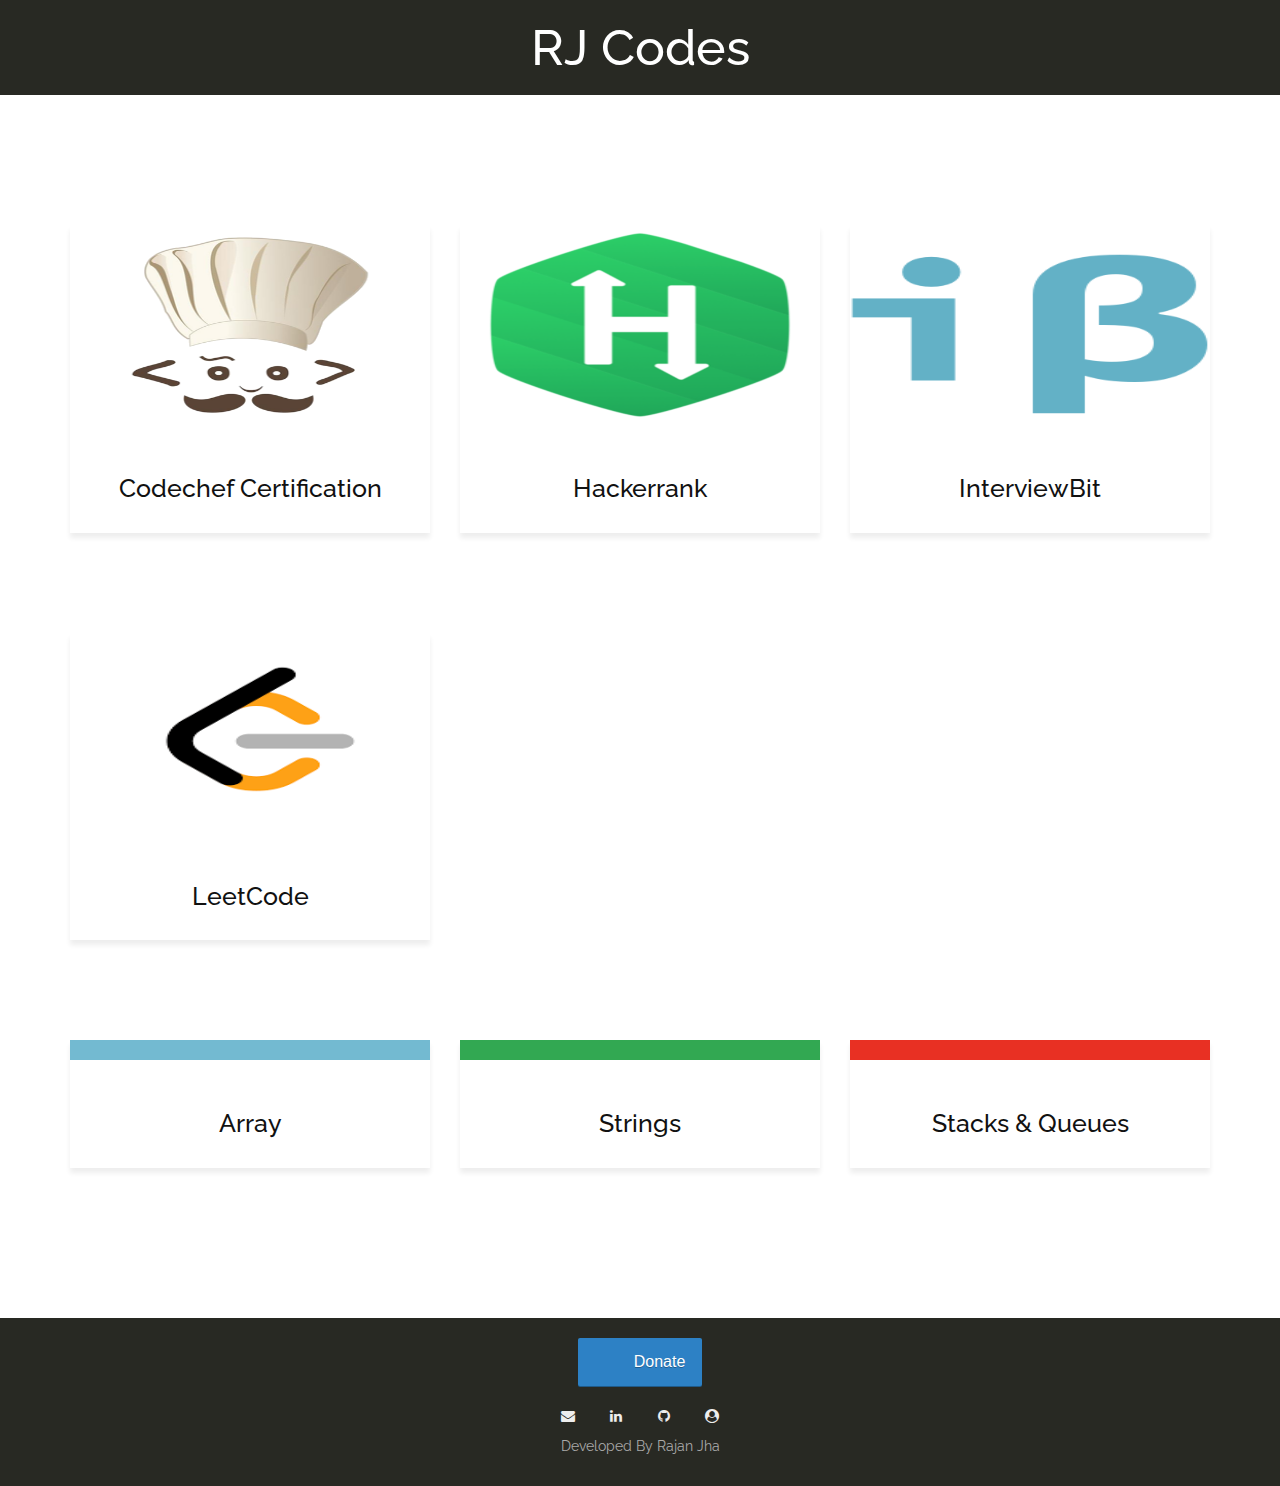
<file: index.html>
<!DOCTYPE html>
<html lang="en">
	<head>
		<meta charset="utf-8">
		<meta http-equiv="X-UA-Compatible" content="IE=edge">

		<!-- Mobile Specific Meta -->
		<meta name="viewport" content="width=device-width, initial-scale=1">

		<!-- Always force latest IE rendering engine -->
		<meta http-equiv="X-UA-Compatible" content="IE=edge">

		<meta name="description" content="A comprehensive list of Competitive Programming problems solution approach along with code." />
		<meta name="keywords" content="Competitive Programming, Coding, Solution, Codechef, CCDSAP, InterviewBit, GeeksforGeeks, Hackerrank, Interview, leetcode" />

		<!-- Title -->
		<title>RJ Codes</title>

		<!-- Google fonts -->
		<link href="https://fonts.googleapis.com/css?family=Raleway:300,100,400,600,700" rel="stylesheet">
		<link href="https://fonts.googleapis.com/css?family=Norican" rel="stylesheet">

		<!-- bootstrap css -->
		<link rel='stylesheet' href='css/bootstrap.min.css'/>

		<!-- Custom font-awesome CSS -->
		<link href="https://maxcdn.bootstrapcdn.com/font-awesome/4.7.0/css/font-awesome.min.css" rel="stylesheet" integrity="sha384-wvfXpqpZZVQGK6TAh5PVlGOfQNHSoD2xbE+QkPxCAFlNEevoEH3Sl0sibVcOQVnN" crossorigin="anonymous">

		<!-- Custom style CSS -->
		<link rel='stylesheet' href='css/style.css'/>

		<!-- Logo -->
		<link rel='icon' href='images/logo.ico' />

		<!-- Global site tag (gtag.js) - Google Analytics -->
		<script async src="https://www.googletagmanager.com/gtag/js?id=UA-160712182-1"></script>
		<script>
  			window.dataLayer = window.dataLayer || [];
  			function gtag(){dataLayer.push(arguments);}
  			gtag('js', new Date());

  			gtag('config', 'UA-160712182-1');
		</script>

		<!-- DonarBox-->
		<script type="text/javascript" defer src="https://donorbox.org/install-popup-button.js"></script>

	</head>
	<body style="background-color: #fff;">

		<!-- ====== Preloader ======  -->
	    <div class="loading">
			<div class="spinner">
			  <div class="rect1"></div>
			  <div class="rect2"></div>
			  <div class="rect3"></div>
			  <div class="rect4"></div>
			  <div class="rect5"></div>
			</div>
		</div>
		<!-- ======End Preloader ======  -->


		<!-- ====== Header ======  -->
		<header id="home" class="header">
			<div class="container">
				<!-- header content -->
				<div class="caption">
					<h1>RJ Codes</h1>
				</div>
			</div>
		</header>
		<!-- ====== End Header ======  -->

		<!-- ====== Programming Sites Content ======  -->
		<section id="sites" class="hero">
			<div class="container">
				<div class="row">
					
					<div class="col-sm-4">
						<div class="layout">
							<a href="" id="codechef_certification" class="view">
							<div class="layout-img">
								<img src="images/codechef_small.png" alt="image">
								<div class="overlay">
									<span class="glyphicon glyphicon-eye-open"></span>
								</div>
							</div>
							<h6>Codechef Certification</h6>
							</a>
						</div>
					</div>

					<div class="col-sm-4">
						<div class="layout">
							<a href="" id="hackerrank" class="view">
							<div class="layout-img">
								<img src="images/hackerrank_small.png" alt="image">
								<div class="overlay">
									<span class="glyphicon glyphicon-eye-open"></span>
								</div>
							</div>
							<h6>Hackerrank</h6>
							</a>
						</div>
					</div>

					<div class="col-sm-4">
						<div class="layout">
							<a href="" id="interviewbit" class="view">
							<div class="layout-img">
								<img src="images/interviewbit.png" alt="image">
								<div class="overlay">
									<span class="glyphicon glyphicon-eye-open"></span>
								</div>
							</div>
							<h6>InterviewBit</h6>
							</a>
						</div>
					</div>

					<div class="col-sm-4">
						<div class="layout">
							<a href="" id="leetcode" class="view">
							<div class="layout-img">
								<img src="images/leetcode.png" alt="image">
								<div class="overlay">
									<span class="glyphicon glyphicon-eye-open"></span>
								</div>
							</div>
							<h6>LeetCode</h6>
							</a>
						</div>
					</div>

					
				</div>
			</div>
		</section>
		<!-- ====== End Programming Sites Content ======  -->


		<!-- ====== Data Structures Content ======  -->
		<section id="ds" class="hero">
			<div class="container">
				<div class="row">
					<div class="col-sm-4">
						<div class="layout">
							<a href="" id="array" class="view">
							<div class="text-center">
								<div class="color" style="background-color:#73bad1">
									<span class="glyphicon glyphicon-eye-open"></span>
								</div>
								<h6>Array</h6>
							</div>
							</a>
						</div>
					</div>

					<a id="" class="view">
					<div class="col-sm-4">
						<div class="layout text-center">
							<div class="color" style="background-color: #32a852">
								<span class="glyphicon glyphicon-eye-open"></span>
							</div>
							<h6>Strings</h6>
						</div>
					</div></a>

					<a id="" class="view">
					<div class="col-sm-4">
						<div class="layout text-center">
							<div class="color" style="background-color:#e83023">
								<span class="glyphicon glyphicon-eye-open"></span>
							</div>
							<h6>Stacks & Queues</h6>
						</div>
					</div></a>

					
				</div>
			</div>
		</section>
		<!-- ====== End Data Structures Content ======  -->

		<!--====== Footer ======-->
		<footer>
			<div class="container">
				<div class="row">
					<a class="dbox-donation-button" style="background: #2d81c5 url(https://d1iczxrky3cnb2.cloudfront.net/red_logo.png) no-repeat 18px;color: #fff;text-decoration: none;font-family: Verdana,sans-serif;display: inline-block;font-size: 16px;padding: 13px 17px;padding-left: 56px;-webkit-border-radius: 2px;-moz-border-radius: 2px;border-radius: 2px;box-shadow: 0 1px 0 0 #1f5a89;text-shadow: 0 1px rgba(0, 0, 0, 0.3);" href="https://donorbox.org/rjcodes?default_interval=o">Donate</a>
				</div>
				<div class="social-icon">
					<a href="mailto:jhazzrajan@gmail.com"><span><i class="fa fa-envelope" aria-hidden="true"></i></span></a>
					<a href="https://www.linkedin.com/in/rajanjha10/" target="_blank"><span><i class="fa fa-linkedin" aria-hidden="true"></i></span></a>
					<a href="https://github.com/rajanjha10" target="_blank"><span><i class="fa fa-github" aria-hidden="true"></i></span></a>
					<a href="https://rajanjha.me" target="_blank"><span><i class="fa fa-user-circle" aria-hidden="true"></i></span></a>
				</div>

				<p>Developed By Rajan Jha</p>
			</div>
		</footer>
		<!--====== End Footer ======-->

		<!--====== js ======-->
		<!-- jQuery -->
		<script src="js/jquery-3.0.0.min.js"></script>
		
		<!-- bootstrap -->
		<script src='js/bootstrap.min.js'></script>

      	<!-- custom js -->
      	<script src='js/script.js'></script>

	</body>
</html>
</file>
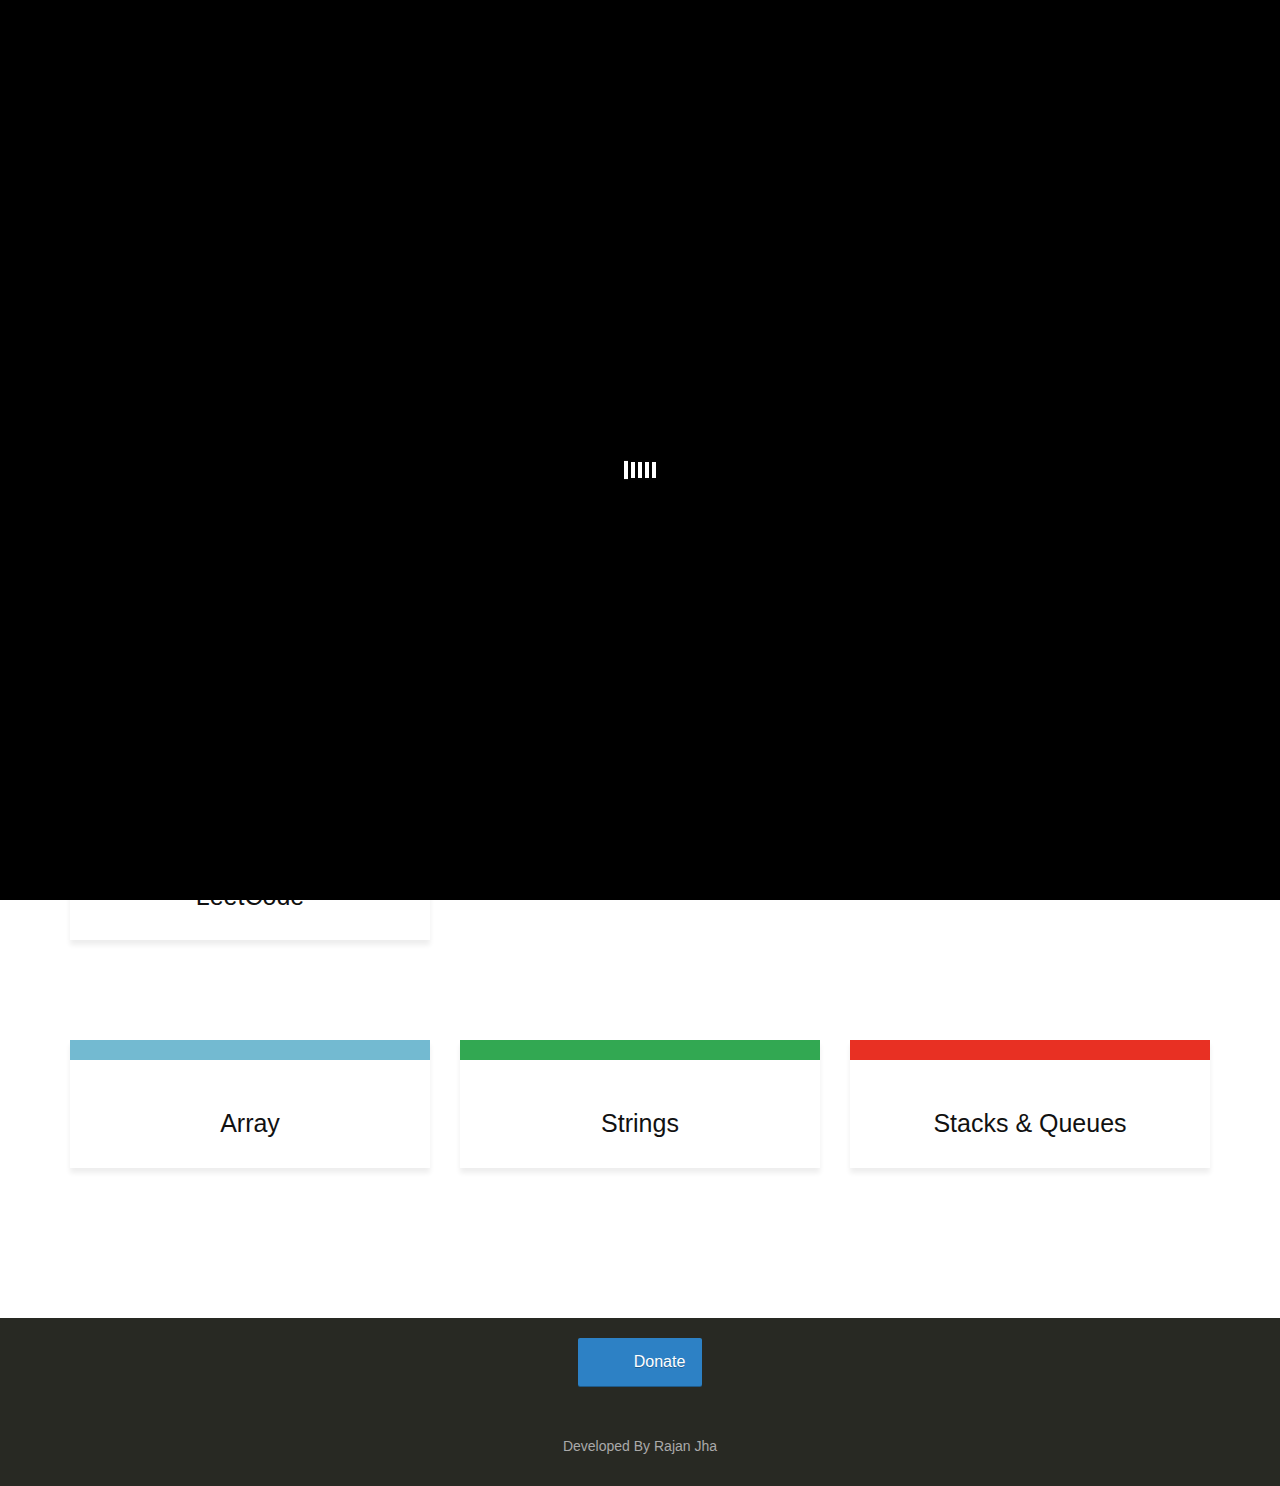
<file: code.html>
<!DOCTYPE html>
<html lang="en">
	<head>
		<meta charset="utf-8">
		<meta http-equiv="X-UA-Compatible" content="IE=edge">

		<!-- Mobile Specific Meta -->
		<meta name="viewport" content="width=device-width, initial-scale=1">

		<!-- Always force latest IE rendering engine -->
		<meta http-equiv="X-UA-Compatible" content="IE=edge">

		<meta name="description" content="A comprehensive list of Competitive Programming problems solution approach along with code." />
		<meta name="keywords" content="Competitive Programming, Coding, Solution, Codechef, CCDSAP, InterviewBit, GeeksforGeeks, Hackerrank, Interview, leetcode" />

		<!-- Title -->
		<title>RJ Codes</title>

		<!-- Google fonts -->
		<link href="https://fonts.googleapis.com/css?family=Raleway:300,100,400,600,700" rel="stylesheet">
		<link href="https://fonts.googleapis.com/css?family=Norican" rel="stylesheet">

		<!-- bootstrap css -->
		<link rel='stylesheet' href='css/bootstrap.min.css'/>

		<!-- Custom font-awesome CSS -->
		<link href="https://maxcdn.bootstrapcdn.com/font-awesome/4.7.0/css/font-awesome.min.css" rel="stylesheet" integrity="sha384-wvfXpqpZZVQGK6TAh5PVlGOfQNHSoD2xbE+QkPxCAFlNEevoEH3Sl0sibVcOQVnN" crossorigin="anonymous">

		<!-- Custom style CSS -->
		<link rel='stylesheet' href='css/style.css'/>

		<!-- github CSS -->
      	<link rel="stylesheet" type="text/css" href="css/gitassest.css">
      	<link rel="stylesheet" type="text/css" href="css/github.css">

      	<!-- Logo -->
		<link rel='icon' href='images/logo.ico' />

		<!-- Global site tag (gtag.js) - Google Analytics -->
		<script async src="https://www.googletagmanager.com/gtag/js?id=UA-160712182-1"></script>
		<script>
  			window.dataLayer = window.dataLayer || [];
  			function gtag(){dataLayer.push(arguments);}
  			gtag('js', new Date());

  			gtag('config', 'UA-160712182-1');
		</script>

		<!-- DonarBox-->
		<script type="text/javascript" defer src="https://donorbox.org/install-popup-button.js"></script>

	</head>
	<body style="background-color: #f6f8fa;">

		<!-- ====== Preloader ======  -->
	    <div class="loading">
			<div class="spinner">
			  <div class="rect1"></div>
			  <div class="rect2"></div>
			  <div class="rect3"></div>
			  <div class="rect4"></div>
			  <div class="rect5"></div>
			</div>
		</div>
		<!-- ======End Preloader ======  -->


		<!-- ====== Header ======  -->
		<header id="home" class="header">
			<div class="container">
				<!-- header content -->
				<div class="row">
					<div class="caption">
						<a href="index.html"><h1>RJ Codes</h1></a>
					</div>
				</div>
			</div>
		</header>
		<!-- ====== End Header ======  -->

		<div class="container">
			<div id="subheader">
				<h2></h2>
			</div>

			<div id="path">
			</div>
		</div>
			
		<!-- ====== Code Display Content ======  -->
		<section class="hero">
			<div class="container">
				<div class="row">
					<div class="nav">
					<a href="#" class="arrows float float-right">
					<i class="fa fa-chevron-right my-float"></i>
					</a>
					<a href="#" class="arrows float float-left">
					<i class="fa fa-chevron-left my-float"></i>
					</a>
					</div>
					
					<div id="content" class="col-sm-12"></div>
					<div class="col-sm-12">
						<button id="disqus" onclick="loadDisqus(this)">Comments</button>
						<div id="disqus_thread" class="col-sm-12">
						
						</div>
					</div>
				</div>
			</div>
		</section>
		<!-- ====== End Code Display Content ======  -->

		<!--====== Footer ======-->
		<footer>
			<div class="container">
				<div class="row">
					<a class="dbox-donation-button" style="background: #2d81c5 url(https://d1iczxrky3cnb2.cloudfront.net/red_logo.png) no-repeat 18px;color: #fff;text-decoration: none;font-family: Verdana,sans-serif;display: inline-block;font-size: 16px;padding: 13px 17px;padding-left: 56px;-webkit-border-radius: 2px;-moz-border-radius: 2px;border-radius: 2px;box-shadow: 0 1px 0 0 #1f5a89;text-shadow: 0 1px rgba(0, 0, 0, 0.3);" href="https://donorbox.org/rjcodes?default_interval=o">Donate</a>
				</div>
				
				<div class="social-icon">
					<a href="mailto:jhazzrajan@gmail.com"><span><i class="fa fa-envelope" aria-hidden="true"></i></span></a>
					<a href="https://www.linkedin.com/in/rajanjha10/" target="_blank"><span><i class="fa fa-linkedin" aria-hidden="true"></i></span></a>
					<a href="https://github.com/rajanjha10" target="_blank"><span><i class="fa fa-github" aria-hidden="true"></i></span></a>
					<a href="https://rajanjha.me" target="_blank"><span><i class="fa fa-user-circle" aria-hidden="true"></i></span></a>
				</div>

				<p>Developed By Rajan Jha</p>
			</div>
		</footer>
		<!--====== End Footer ======-->

		<!--====== js ======-->
		<!-- jQuery -->
		<script src="js/jquery-3.0.0.min.js"></script>
		
		<!-- bootstrap -->
		<script src='js/bootstrap.min.js'></script>

      	<!-- custom js -->
      	<script src='js/code.js'></script>
      	
	</body>
</html>
</file>
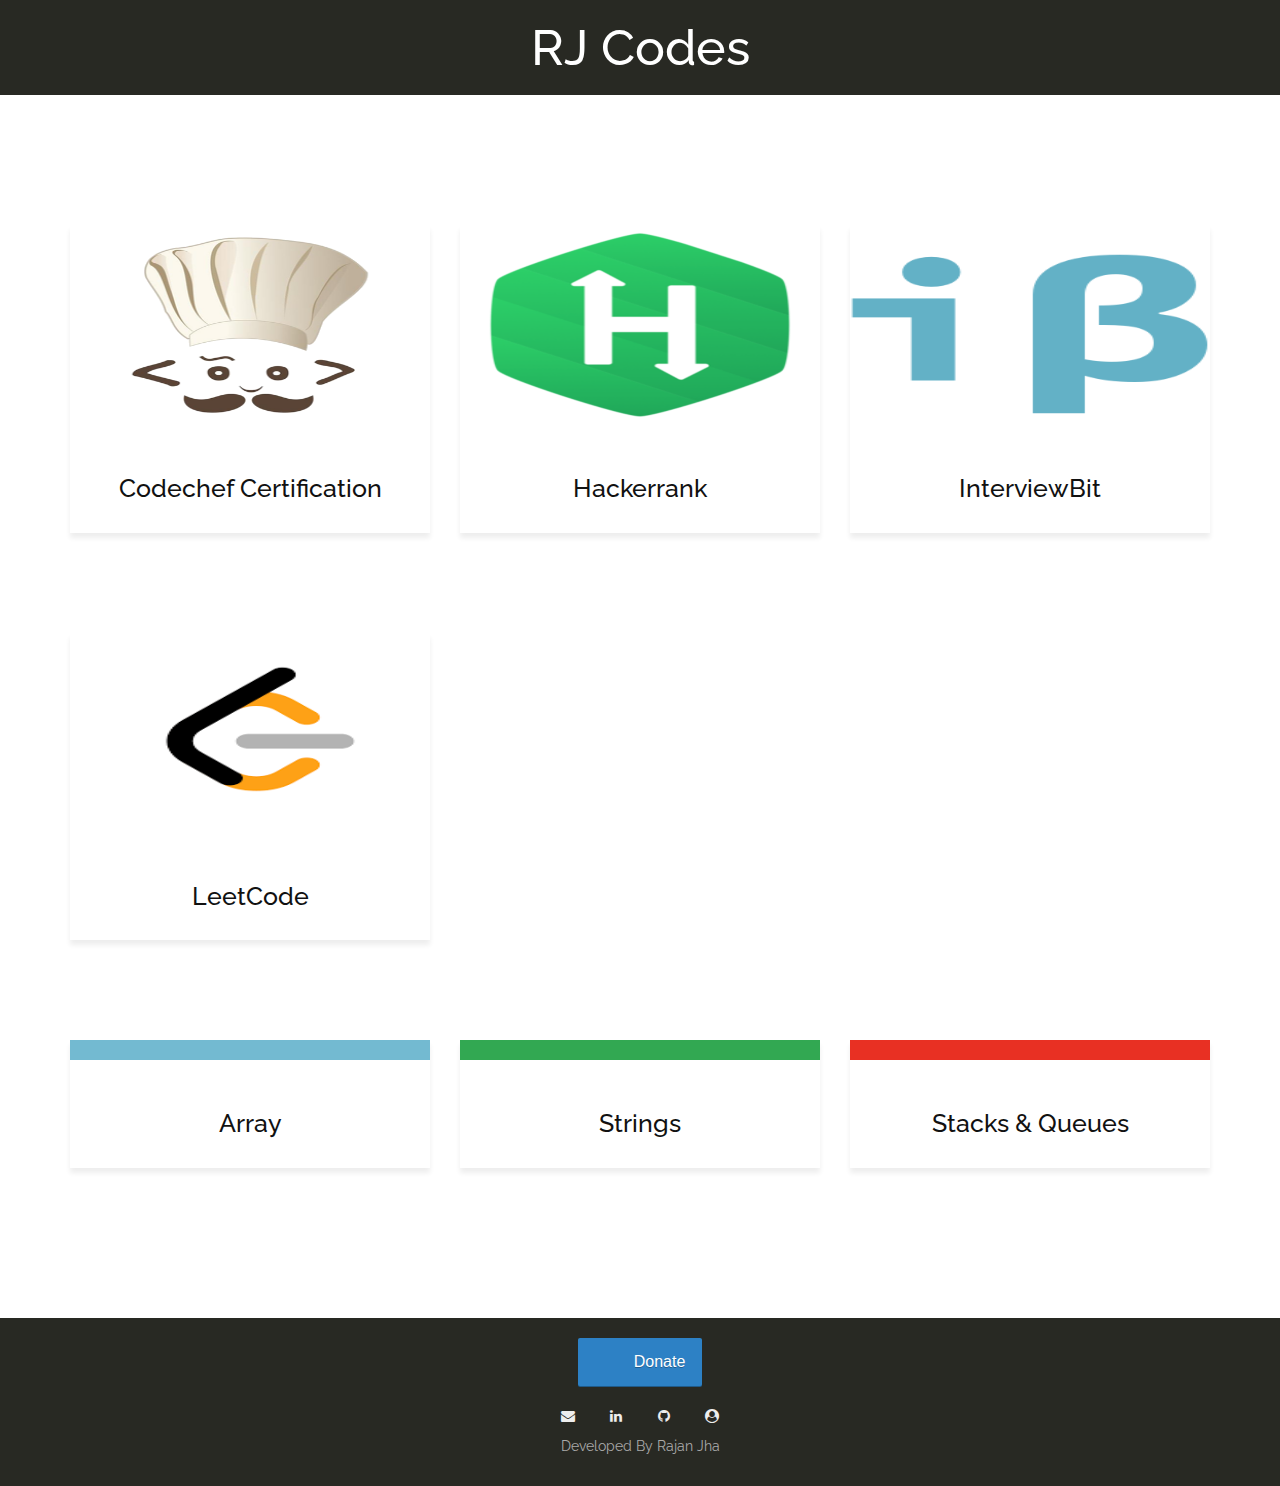
<file: search.html>
<!DOCTYPE html>
<html lang="en">
	<head>
		<meta charset="utf-8">
		<meta http-equiv="X-UA-Compatible" content="IE=edge">

		<!-- Mobile Specific Meta -->
		<meta name="viewport" content="width=device-width, initial-scale=1">

		<!-- Always force latest IE rendering engine -->
		<meta http-equiv="X-UA-Compatible" content="IE=edge">

		<meta name="description" content="A comprehensive list of Competitive Programming problems solution approach along with code." />
		<meta name="keywords" content="Competitive Programming, Coding, Solution, Codechef, CCDSAP, InterviewBit, GeeksforGeeks, Hackerrank, Interview, leetcode" />

		<!-- Title -->
		<title>RJ Codes</title>

		<!-- Google fonts -->
		<link href="https://fonts.googleapis.com/css?family=Raleway:300,100,400,600,700" rel="stylesheet">
		<link href="https://fonts.googleapis.com/css?family=Norican" rel="stylesheet">

		<!-- bootstrap css -->
		<link rel='stylesheet' href='css/bootstrap.min.css'/>

		<!-- Custom font-awesome CSS -->
		<link href="https://maxcdn.bootstrapcdn.com/font-awesome/4.7.0/css/font-awesome.min.css" rel="stylesheet" integrity="sha384-wvfXpqpZZVQGK6TAh5PVlGOfQNHSoD2xbE+QkPxCAFlNEevoEH3Sl0sibVcOQVnN" crossorigin="anonymous">

		<!-- Custom style CSS -->
		<link rel='stylesheet' href='css/style.css'/>
		<link rel='stylesheet' href='css/search.css'/>

		<!-- Logo -->
		<link rel='icon' href='images/logo.ico' />

		<!-- Global site tag (gtag.js) - Google Analytics -->
		<script async src="https://www.googletagmanager.com/gtag/js?id=UA-160712182-1"></script>
		<script>
  			window.dataLayer = window.dataLayer || [];
  			function gtag(){dataLayer.push(arguments);}
  			gtag('js', new Date());

  			gtag('config', 'UA-160712182-1');
		</script>

		<!-- DonarBox-->
		<script type="text/javascript" defer src="https://donorbox.org/install-popup-button.js"></script>
		
	</head>
	<body style="background-color: #f6f8fa;">

		<!-- ====== Preloader ======  -->
	    <div class="loading">
			<div class="spinner">
			  <div class="rect1"></div>
			  <div class="rect2"></div>
			  <div class="rect3"></div>
			  <div class="rect4"></div>
			  <div class="rect5"></div>
			</div>
		</div>
		<!-- ======End Preloader ======  -->


		<!-- ====== Header ======  -->
		<header id="home" class="header">
				<!-- header content -->
			<div class="container">
				<div class="caption">
					<a href="index.html"><h1>RJ Codes</h1></a>
				</div>
			</div>
		</header>
		<!-- ====== End Header ======  -->
		
		<div class="container">
			<div id="subheader">
				<h2></h2>
			</div>
		</div>
		
		<!-- ====== Search Content ======  -->
		<section class="hero">
			<div class="container">
				<div class="row">
					<div class="col-sm-8">
						<div class="search">
      						<input type="text" class="searchTerm" placeholder="What are you looking for?" value="">
      						<button type="submit" class="searchButton">
        						<i class="fa fa-search"></i>
     						</button>
   						</div>
						
					</div>
				</div>
				<div class="row">
					<div class="col-sm-8">
						<table>
  							<tbody id="searchresult">
  							</tbody>
						</table>
					</div>
					<div class="col-sm-4">
						<div id="treeview"></div>
					</div>	
				</div>
			</div>
		</section>
		<!-- ====== End Search Content ======  -->

		<!--====== Footer ======-->
		<footer>
			<div class="container">
				<div class="row">
					<a class="dbox-donation-button" style="background: #2d81c5 url(https://d1iczxrky3cnb2.cloudfront.net/red_logo.png) no-repeat 18px;color: #fff;text-decoration: none;font-family: Verdana,sans-serif;display: inline-block;font-size: 16px;padding: 13px 17px;padding-left: 56px;-webkit-border-radius: 2px;-moz-border-radius: 2px;border-radius: 2px;box-shadow: 0 1px 0 0 #1f5a89;text-shadow: 0 1px rgba(0, 0, 0, 0.3);" href="https://donorbox.org/rjcodes?default_interval=o">Donate</a>
				</div>
				<div class="social-icon">
					<a href="mailto:jhazzrajan@gmail.com"><span><i class="fa fa-envelope" aria-hidden="true"></i></span></a>
					<a href="https://www.linkedin.com/in/rajanjha10/" target="_blank"><span><i class="fa fa-linkedin" aria-hidden="true"></i></span></a>
					<a href="https://github.com/rajanjha10" target="_blank"><span><i class="fa fa-github" aria-hidden="true"></i></span></a>
					<a href="https://rajanjha.me" target="_blank"><span><i class="fa fa-user-circle" aria-hidden="true"></i></span></a>
				</div>

				<p>Developed By Rajan Jha</p>
			</div>
		</footer>
		<!--====== End Footer ======-->

		<!--====== js ======-->
		<!-- jQuery -->
		<script src="js/jquery-3.0.0.min.js"></script>
		
		<!-- bootstrap -->
		<script src='js/bootstrap.min.js'></script>

      	<!-- custom js -->
      	<script src='js/search.js'></script>

      	<!--treeview js -->
      	<script src="js/bootstrap-treeview.js"></script>

	</body>
</html>
</file>
<file: css/style.css>
body{
	font-family:Raleway,sans-serif;
	overflow-x:hidden!important;
}

.header{
	width:100%;
	background-color:rgb(40,41,35);
	margin-bottom: 30px;
}

.header .container{
	width: 100%;
}

.header .caption{
	text-align:center;
	text-decoration: none;
}

.header .caption h1{
	margin-bottom:20px;
	font-size:50px;
	margin-top: 20px;
	font-weight: 500;
	color:#fff;
}

#subheader h2{
	font-size:30px;
	color:#000;
	text-align: center;
	font-weight: 500;
	background-color: #fff;
	margin-bottom: 30px;
	padding: 5px;
}

.arrows{
  	position: fixed;
    width: 50px;
    height: 50px;
    z-index: 1;
    background-color: rgb(40, 41, 35);
    color: #fff;
    text-align: center;
    box-sizing: border-box;
}

.float-right{
	top: 350px;
    right: 1px;
    border-radius: 50px 0 0 50px;
    padding: 15px 5px 10px 10px;
}

.float-left{
	top: 350px;
	left: -1px;
	border-radius: 0px 50px 50px 0px;
    padding: 15px 10px 10px 5px;
}

.my-float{
	font-size: 20px;
}

@media only screen and (max-width: 600px){

	.arrows{
		display: none;
	}

	.icons{
		display: none!important;
	}

}

#path h3{
	color: #24292e;
	padding-left: 10px;
	margin-top: 10px;
	margin-bottom: 20px;
	font-weight: 400;
	font-size: 16px;
}

#path h3 span{
	font-weight: 500;
	font-size: 18px;
}

.icons{
	position: absolute!important;
	top: 10px;
    width: 30px;
    height: 30px;
    z-index: 1;
    color: #000;
}

.zoom-in{
	right: 60px;
}

.zoom-out{
	right: 20px;
}

.copy{
	right: 100px;
}

.icons span{
	font-size: 30px;
}

.tooltiptext {
  visibility: hidden;
  background-color: #555;
  font-size: 15px!important;
  color: #fff;
  text-align: center;
  border-radius: 6px;
  padding: 5px;
  position: absolute;
  z-index: 1;
  top: 40px;
  right: -50px;
  opacity: 0;
  transition: opacity 0.3s;
}

.copy:hover .tooltiptext {
  visibility: visible;
  opacity: 1;
}

#sites{
	padding-top: 50px;
}

#sites .layout{
	margin:50px auto;
	padding-bottom:20px;
	box-shadow:0 5px 5px #eee;
	transition:all .5s;
}

#sites .layout:hover{
	transform:translateY(-10px);
	box-shadow:0 15px 15px #eee
}

#sites .layout-img{
	position:relative
}

#sites .layout-img .overlay{
	position:absolute;
	top:0;
	left:0;
	right:0;
	bottom:0;
	background:rgba(0,0,0,.8);
	transition:all .5s;
	opacity:0
}

#sites .layout-img:hover .overlay{
	opacity:1
}

#sites .layout-img .overlay span{
	text-align:center;
	color:#fff;
	position:absolute;
	top:45%;
	width:100%;
	font-size: 50px;
}

#sites .layout img{
	width:100%;
	height:200px;
}

#sites .layout h6{
	font-size:25px;
	color:#111;
	padding-top:40px;
	text-align:center
}

#ds .layout{
	margin:50px auto;
	padding-bottom:20px;
	box-shadow:0 5px 5px #eee;
	transition:all .5s
}

#ds .layout:hover{
	transform:translateY(-10px);
	box-shadow:0 15px 15px #eee;
}

#ds .layout:hover span{
	opacity: 1
}

#ds .layout h6{
	font-size:25px;
	color:#111;
	padding-top:40px;
	text-align:center
}

.color{
	height: 20px;
}

.color span{
	display: inline-block;
	color:#000;
	opacity: 0;
}

#code, #disqus{
	cursor: pointer;
	background-color: rgb(40, 41, 35);
	color: #ccc;
	cursor: pointer;
	padding: 18px;
	margin-top: 20px;
	width: 100%;
	border: none;
	text-align: center;
	outline: none;
	font-size: 15px;
	transition: 0.4s;
}

.active, #code:hover. #disqus:hover {
  background-color: #ccc;
  color: rgb(40, 41, 35); 
}

#code:after, #disqus:after {
  content: '\02795';
  font-size: 13px;
  color: #777;
  float: right;
  margin-left: 5px;
}

.active:after {
  content: "\2796"!important;
}

.Box-body{
	border: 1px solid #e1e4e8;
	background-color: #fff; 
}

#show{
	background-color: #fff;
	border: 2px solid rgb(40,41,35);
	padding: 20px;
	display: none;
	margin: 10px auto;
	position: relative; 
}

pre table tr{
	font-size: 12px;
}

#disqus_thread{
	display: none;
	margin-top: 30px;
}

footer{
	background:rgb(40, 41, 35);
	padding:20px 0;
	margin-top:100px;
	text-align:center
}

footer .social-icon span{
	display:inline-block;
	color:#eee;
	margin:10px 2px 0;
	width:40px;
	height:40px;
	line-height:40px;
	border-radius:50%;
	cursor:pointer;
	transition:all .5s
}

footer .social-icon span:hover{
	color:#111;
	background:#eee
}

footer p{
	color:#aaa
}

.loading{
	position:fixed;
	top:0;
	left:0;
	height:100%;
	width:100%;
	background-color:#000;
	z-index:9999999999999
}

.spinner{
	margin:50vh auto;
	width:50px;
	height:40px;
	text-align:center;
	font-size:10px
}

.spinner>div{
	background-color:#fff;
	height:100%;
	width:4px;
	display:inline-block;
	-webkit-animation:sk-stretchdelay 1.2s infinite ease-in-out;
	animation:sk-stretchdelay 1.2s infinite ease-in-out
}

.spinner .rect2{
	-webkit-animation-delay:-1.1s;
	animation-delay:-1.1s
}

.spinner .rect3{
	-webkit-animation-delay:-1s;
	animation-delay:-1s
}

.spinner .rect4{
	-webkit-animation-delay:-.9s;
	animation-delay:-.9s
}

.spinner .rect5{
	-webkit-animation-delay:-.8s;
	animation-delay:-.8s
}

@-webkit-keyframes sk-stretchdelay{
	0%,100%,40%{
		-webkit-transform:scaleY(.4)
	}
	20%{
		-webkit-transform:scaleY(1)
	}
}

@keyframes sk-stretchdelay{
	0%,100%,40%{
		transform:scaleY(.4);
		-webkit-transform:scaleY(.4)
	}
	20%{
		transform:scaleY(1);
		-webkit-transform:scaleY(1)
	}
}
</file>
<file: css/github.css>
@font-face {
  font-family: octicons-link;
  src: url([data-uri]) format('woff');
}

.markdown-body .octicon {
  display: inline-block;
  fill: currentColor;
  vertical-align: text-bottom;
}

.markdown-body .anchor {
  float: left;
  line-height: 1;
  margin-left: -20px;
  padding-right: 4px;
}

.markdown-body .anchor:focus {
  outline: none;
}

.markdown-body h1 .octicon-link,
.markdown-body h2 .octicon-link,
.markdown-body h3 .octicon-link,
.markdown-body h4 .octicon-link,
.markdown-body h5 .octicon-link,
.markdown-body h6 .octicon-link {
  color: #1b1f23;
  vertical-align: middle;
  visibility: hidden;
}

.markdown-body h1:hover .anchor,
.markdown-body h2:hover .anchor,
.markdown-body h3:hover .anchor,
.markdown-body h4:hover .anchor,
.markdown-body h5:hover .anchor,
.markdown-body h6:hover .anchor {
  text-decoration: none;
}

.markdown-body h1:hover .anchor .octicon-link,
.markdown-body h2:hover .anchor .octicon-link,
.markdown-body h3:hover .anchor .octicon-link,
.markdown-body h4:hover .anchor .octicon-link,
.markdown-body h5:hover .anchor .octicon-link,
.markdown-body h6:hover .anchor .octicon-link {
  visibility: visible;
}

.markdown-body {
  -ms-text-size-adjust: 100%;
  -webkit-text-size-adjust: 100%;
  color: #24292e;
  line-height: 1.5;
  font-family: -apple-system,BlinkMacSystemFont,Segoe UI,Helvetica,Arial,sans-serif,Apple Color Emoji,Segoe UI Emoji,Segoe UI Symbol;
  font-size: 16px;
  line-height: 1.5;
  word-wrap: break-word;
}

.markdown-body .pl-c {
  color: #6a737d;
}

.markdown-body .pl-c1,
.markdown-body .pl-s .pl-v {
  color: #005cc5;
}

.markdown-body .pl-e,
.markdown-body .pl-en {
  color: #6f42c1;
}

.markdown-body .pl-s .pl-s1,
.markdown-body .pl-smi {
  color: #24292e;
}

.markdown-body .pl-ent {
  color: #22863a;
}

.markdown-body .pl-k {
  color: #d73a49;
}

.markdown-body .pl-pds,
.markdown-body .pl-s,
.markdown-body .pl-s .pl-pse .pl-s1,
.markdown-body .pl-sr,
.markdown-body .pl-sr .pl-cce,
.markdown-body .pl-sr .pl-sra,
.markdown-body .pl-sr .pl-sre {
  color: #032f62;
}

.markdown-body .pl-smw,
.markdown-body .pl-v {
  color: #e36209;
}

.markdown-body .pl-bu {
  color: #b31d28;
}

.markdown-body .pl-ii {
  background-color: #b31d28;
  color: #fafbfc;
}

.markdown-body .pl-c2 {
  background-color: #d73a49;
  color: #fafbfc;
}

.markdown-body .pl-c2:before {
  content: "^M";
}

.markdown-body .pl-sr .pl-cce {
  color: #22863a;
  font-weight: 700;
}

.markdown-body .pl-ml {
  color: #735c0f;
}

.markdown-body .pl-mh,
.markdown-body .pl-mh .pl-en,
.markdown-body .pl-ms {
  color: #005cc5;
  font-weight: 700;
}

.markdown-body .pl-mi {
  color: #24292e;
  font-style: italic;
}

.markdown-body .pl-mb {
  color: #24292e;
  font-weight: 700;
}

.markdown-body .pl-md {
  background-color: #ffeef0;
  color: #b31d28;
}

.markdown-body .pl-mi1 {
  background-color: #f0fff4;
  color: #22863a;
}

.markdown-body .pl-mc {
  background-color: #ffebda;
  color: #e36209;
}

.markdown-body .pl-mi2 {
  background-color: #005cc5;
  color: #f6f8fa;
}

.markdown-body .pl-mdr {
  color: #6f42c1;
  font-weight: 700;
}

.markdown-body .pl-ba {
  color: #586069;
}

.markdown-body .pl-sg {
  color: #959da5;
}

.markdown-body .pl-corl {
  color: #032f62;
  text-decoration: underline;
}

.markdown-body details {
  display: block;
}

.markdown-body summary {
  display: list-item;
}

.markdown-body a {
  background-color: transparent;
}

.markdown-body a:active,
.markdown-body a:hover {
  outline-width: 0;
}

.markdown-body strong {
  font-weight: inherit;
  font-weight: bolder;
}

.markdown-body h1 {
  font-size: 2em;
  margin: .67em 0;
}

.markdown-body img {
  border-style: none;
}

.markdown-body code,
.markdown-body kbd,
.markdown-body pre {
  font-family: monospace,monospace;
  font-size: 1em;
}

.markdown-body hr {
  box-sizing: content-box;
  height: 0;
  overflow: visible;
}

.markdown-body input {
  font: inherit;
  margin: 0;
}

.markdown-body input {
  overflow: visible;
}

.markdown-body [type=checkbox] {
  box-sizing: border-box;
  padding: 0;
}

.markdown-body * {
  box-sizing: border-box;
}

.markdown-body input {
  font-family: inherit;
  font-size: inherit;
  line-height: inherit;
}

.markdown-body a {
  color: #0366d6;
  text-decoration: none;
}

.markdown-body a:hover {
  text-decoration: underline;
}

.markdown-body strong {
  font-weight: 600;
}

.markdown-body hr {
  background: transparent;
  border: 0;
  border-bottom: 1px solid #dfe2e5;
  height: 0;
  margin: 15px 0;
  overflow: hidden;
}

.markdown-body hr:before {
  content: "";
  display: table;
}

.markdown-body hr:after {
  clear: both;
  content: "";
  display: table;
}

.markdown-body table {
  border-collapse: collapse;
  border-spacing: 0;
}

.markdown-body td,
.markdown-body th {
  padding: 0;
}

.markdown-body details summary {
  cursor: pointer;
}

.markdown-body h1,
.markdown-body h2,
.markdown-body h3,
.markdown-body h4,
.markdown-body h5,
.markdown-body h6 {
  margin-bottom: 0;
  margin-top: 0;
}

.markdown-body h1 {
  font-size: 32px;
}

.markdown-body h1,
.markdown-body h2 {
  font-weight: 600;
}

.markdown-body h2 {
  font-size: 24px;
}

.markdown-body h3 {
  font-size: 20px;
}

.markdown-body h3,
.markdown-body h4 {
  font-weight: 600;
}

.markdown-body h4 {
  font-size: 16px;
}

.markdown-body h5 {
  font-size: 14px;
}

.markdown-body h5,
.markdown-body h6 {
  font-weight: 600;
}

.markdown-body h6 {
  font-size: 12px;
}

.markdown-body p {
  margin-bottom: 10px;
  margin-top: 0;
}

.markdown-body blockquote {
  margin: 0;
}

.markdown-body ol,
.markdown-body ul {
  margin-bottom: 0;
  margin-top: 0;
  padding-left: 0;
}

.markdown-body ol ol,
.markdown-body ul ol {
  list-style-type: lower-roman;
}

.markdown-body ol ol ol,
.markdown-body ol ul ol,
.markdown-body ul ol ol,
.markdown-body ul ul ol {
  list-style-type: lower-alpha;
}

.markdown-body dd {
  margin-left: 0;
}

.markdown-body code,
.markdown-body pre {
  font-family: SFMono-Regular,Consolas,Liberation Mono,Menlo,Courier,monospace;
  font-size: 12px;
}

.markdown-body pre {
  margin-bottom: 0;
  margin-top: 0;
}

.markdown-body input::-webkit-inner-spin-button,
.markdown-body input::-webkit-outer-spin-button {
  -webkit-appearance: none;
  appearance: none;
  margin: 0;
}

.markdown-body .border {
  border: 1px solid #e1e4e8!important;
}

.markdown-body .border-0 {
  border: 0!important;
}

.markdown-body .border-bottom {
  border-bottom: 1px solid #e1e4e8!important;
}

.markdown-body .rounded-1 {
  border-radius: 3px!important;
}

.markdown-body .bg-white {
  background-color: #fff!important;
}

.markdown-body .bg-gray-light {
  background-color: #fafbfc!important;
}

.markdown-body .text-gray-light {
  color: #6a737d!important;
}

.markdown-body .mb-0 {
  margin-bottom: 0!important;
}

.markdown-body .my-2 {
  margin-bottom: 8px!important;
  margin-top: 8px!important;
}

.markdown-body .pl-0 {
  padding-left: 0!important;
}

.markdown-body .py-0 {
  padding-bottom: 0!important;
  padding-top: 0!important;
}

.markdown-body .pl-1 {
  padding-left: 4px!important;
}

.markdown-body .pl-2 {
  padding-left: 8px!important;
}

.markdown-body .py-2 {
  padding-bottom: 8px!important;
  padding-top: 8px!important;
}

.markdown-body .pl-3,
.markdown-body .px-3 {
  padding-left: 16px!important;
}

.markdown-body .px-3 {
  padding-right: 16px!important;
}

.markdown-body .pl-4 {
  padding-left: 24px!important;
}

.markdown-body .pl-5 {
  padding-left: 32px!important;
}

.markdown-body .pl-6 {
  padding-left: 40px!important;
}

.markdown-body .f6 {
  font-size: 12px!important;
}

.markdown-body .lh-condensed {
  line-height: 1.25!important;
}

.markdown-body .text-bold {
  font-weight: 600!important;
}

.markdown-body:before {
  content: "";
  display: table;
}

.markdown-body:after {
  clear: both;
  content: "";
  display: table;
}

.markdown-body>:first-child {
  margin-top: 0!important;
}

.markdown-body>:last-child {
  margin-bottom: 0!important;
}

.markdown-body a:not([href]) {
  color: inherit;
  text-decoration: none;
}

.markdown-body blockquote,
.markdown-body dl,
.markdown-body ol,
.markdown-body p,
.markdown-body pre,
.markdown-body table,
.markdown-body ul {
  margin-bottom: 16px;
  margin-top: 0;
}

.markdown-body hr {
  background-color: #e1e4e8;
  border: 0;
  height: .25em;
  margin: 24px 0;
  padding: 0;
}

.markdown-body blockquote {
  border-left: .25em solid #dfe2e5;
  color: #6a737d;
  padding: 0 1em;
}

.markdown-body blockquote>:first-child {
  margin-top: 0;
}

.markdown-body blockquote>:last-child {
  margin-bottom: 0;
}

.markdown-body kbd {
  background-color: #fafbfc;
  border: 1px solid #c6cbd1;
  border-bottom-color: #959da5;
  border-radius: 3px;
  box-shadow: inset 0 -1px 0 #959da5;
  color: #444d56;
  display: inline-block;
  font-size: 11px;
  line-height: 10px;
  padding: 3px 5px;
  vertical-align: middle;
}

.markdown-body h1,
.markdown-body h2,
.markdown-body h3,
.markdown-body h4,
.markdown-body h5,
.markdown-body h6 {
  font-weight: 600;
  line-height: 1.25;
  margin-bottom: 16px;
  margin-top: 24px;
}

.markdown-body h1 {
  font-size: 2em;
}

.markdown-body h1,
.markdown-body h2 {
  border-bottom: 1px solid #eaecef;
  padding-bottom: .3em;
}

.markdown-body h2 {
  font-size: 1.5em;
}

.markdown-body h3 {
  font-size: 1.25em;
}

.markdown-body h4 {
  font-size: 1em;
}

.markdown-body h5 {
  font-size: .875em;
}

.markdown-body h6 {
  color: #6a737d;
  font-size: .85em;
}

.markdown-body ol,
.markdown-body ul {
  padding-left: 2em;
}

.markdown-body ol ol,
.markdown-body ol ul,
.markdown-body ul ol,
.markdown-body ul ul {
  margin-bottom: 0;
  margin-top: 0;
}

.markdown-body li {
  word-wrap: break-all;
}

.markdown-body li>p {
  margin-top: 16px;
}

.markdown-body li+li {
  margin-top: .25em;
}

.markdown-body dl {
  padding: 0;
}

.markdown-body dl dt {
  font-size: 1em;
  font-style: italic;
  font-weight: 600;
  margin-top: 16px;
  padding: 0;
}

.markdown-body dl dd {
  margin-bottom: 16px;
  padding: 0 16px;
}

.markdown-body table {
  display: block;
  overflow: auto;
  width: 100%;
}

.markdown-body table th {
  font-weight: 600;
}

.markdown-body table td,
.markdown-body table th {
  border: 1px solid #dfe2e5;
  padding: 6px 13px;
}

.markdown-body table tr {
  background-color: #fff;
  border-top: 1px solid #c6cbd1;
}

.markdown-body table tr:nth-child(2n) {
  background-color: #f6f8fa;
}

.markdown-body img {
  background-color: #fff;
  box-sizing: content-box;
  max-width: 100%;
}

.markdown-body img[align=right] {
  padding-left: 20px;
}

.markdown-body img[align=left] {
  padding-right: 20px;
}

.markdown-body code {
  background-color: rgba(27,31,35,.05);
  border-radius: 3px;
  font-size: 85%;
  margin: 0;
  padding: .2em .4em;
}

.markdown-body pre {
  word-wrap: normal;
}

.markdown-body pre>code {
  background: transparent;
  border: 0;
  font-size: 100%;
  margin: 0;
  padding: 0;
  white-space: pre;
  word-break: normal;
}

.markdown-body .highlight {
  margin-bottom: 16px;
}

.markdown-body .highlight pre {
  margin-bottom: 0;
  word-break: normal;
}

.markdown-body .highlight pre,
.markdown-body pre {
  background-color: #f6f8fa;
  border-radius: 3px;
  font-size: 85%;
  line-height: 1.45;
  overflow: auto;
  padding: 16px;
}

.markdown-body pre code {
  background-color: transparent;
  border: 0;
  display: inline;
  line-height: inherit;
  margin: 0;
  max-width: auto;
  overflow: visible;
  padding: 0;
  word-wrap: normal;
}

.markdown-body .commit-tease-sha {
  color: #444d56;
  display: inline-block;
  font-family: SFMono-Regular,Consolas,Liberation Mono,Menlo,Courier,monospace;
  font-size: 90%;
}

.markdown-body .blob-wrapper {
  border-bottom-left-radius: 3px;
  border-bottom-right-radius: 3px;
  overflow-x: auto;
  overflow-y: hidden;
}

.markdown-body .blob-wrapper-embedded {
  max-height: 240px;
  overflow-y: auto;
}

.markdown-body .blob-num {
  -moz-user-select: none;
  -ms-user-select: none;
  -webkit-user-select: none;
  color: rgba(27,31,35,.3);
  cursor: pointer;
  font-family: SFMono-Regular,Consolas,Liberation Mono,Menlo,Courier,monospace;
  font-size: 12px;
  line-height: 20px;
  min-width: 50px;
  padding-left: 10px;
  padding-right: 10px;
  text-align: right;
  user-select: none;
  vertical-align: top;
  white-space: nowrap;
  width: 1%;
}

.markdown-body .blob-num:hover {
  color: rgba(27,31,35,.6);
}

.markdown-body .blob-num:before {
  content: attr(data-line-number);
}

.markdown-body .blob-code {
  line-height: 20px;
  padding-left: 10px;
  padding-right: 10px;
  position: relative;
  vertical-align: top;
}

.markdown-body .blob-code-inner {
  color: #24292e;
  font-family: SFMono-Regular,Consolas,Liberation Mono,Menlo,Courier,monospace;
  font-size: 12px;
  overflow: visible;
  white-space: pre;
  word-wrap: normal;
}

.markdown-body .pl-token.active,
.markdown-body .pl-token:hover {
  background: #ffea7f;
  cursor: pointer;
}

.markdown-body kbd {
  background-color: #fafbfc;
  border: 1px solid #d1d5da;
  border-bottom-color: #c6cbd1;
  border-radius: 3px;
  box-shadow: inset 0 -1px 0 #c6cbd1;
  color: #444d56;
  display: inline-block;
  font: 11px SFMono-Regular,Consolas,Liberation Mono,Menlo,Courier,monospace;
  line-height: 10px;
  padding: 3px 5px;
  vertical-align: middle;
}

.markdown-body :checked+.radio-label {
  border-color: #0366d6;
  position: relative;
  z-index: 1;
}

.markdown-body .tab-size[data-tab-size="1"] {
  -moz-tab-size: 1;
  tab-size: 1;
}

.markdown-body .tab-size[data-tab-size="2"] {
  -moz-tab-size: 2;
  tab-size: 2;
}

.markdown-body .tab-size[data-tab-size="3"] {
  -moz-tab-size: 3;
  tab-size: 3;
}

.markdown-body .tab-size[data-tab-size="4"] {
  -moz-tab-size: 4;
  tab-size: 4;
}

.markdown-body .tab-size[data-tab-size="5"] {
  -moz-tab-size: 5;
  tab-size: 5;
}

.markdown-body .tab-size[data-tab-size="6"] {
  -moz-tab-size: 6;
  tab-size: 6;
}

.markdown-body .tab-size[data-tab-size="7"] {
  -moz-tab-size: 7;
  tab-size: 7;
}

.markdown-body .tab-size[data-tab-size="8"] {
  -moz-tab-size: 8;
  tab-size: 8;
}

.markdown-body .tab-size[data-tab-size="9"] {
  -moz-tab-size: 9;
  tab-size: 9;
}

.markdown-body .tab-size[data-tab-size="10"] {
  -moz-tab-size: 10;
  tab-size: 10;
}

.markdown-body .tab-size[data-tab-size="11"] {
  -moz-tab-size: 11;
  tab-size: 11;
}

.markdown-body .tab-size[data-tab-size="12"] {
  -moz-tab-size: 12;
  tab-size: 12;
}

.markdown-body .task-list-item {
  list-style-type: none;
}

.markdown-body .task-list-item+.task-list-item {
  margin-top: 3px;
}

.markdown-body .task-list-item input {
  margin: 0 .2em .25em -1.6em;
  vertical-align: middle;
}

.markdown-body hr {
  border-bottom-color: #eee;
}

.markdown-body .pl-0 {
  padding-left: 0!important;
}

.markdown-body .pl-1 {
  padding-left: 4px!important;
}

.markdown-body .pl-2 {
  padding-left: 8px!important;
}

.markdown-body .pl-3 {
  padding-left: 16px!important;
}

.markdown-body .pl-4 {
  padding-left: 24px!important;
}

.markdown-body .pl-5 {
  padding-left: 32px!important;
}

.markdown-body .pl-6 {
  padding-left: 40px!important;
}

.markdown-body .pl-7 {
  padding-left: 48px!important;
}

.markdown-body .pl-8 {
  padding-left: 64px!important;
}

.markdown-body .pl-9 {
  padding-left: 80px!important;
}

.markdown-body .pl-10 {
  padding-left: 96px!important;
}

.markdown-body .pl-11 {
  padding-left: 112px!important;
}

.markdown-body .pl-12 {
  padding-left: 128px!important;
}
</file>
<file: css/search.css>
.search {
  width: 100%;
  display: flex;
  margin-bottom: 40px;
}

.hero{
  padding-top: 50px;
}

table{
  width: 100%;
  margin-bottom: 20px;
}

tbody {
  display: block; 
  height: 700px;
  overflow-y: auto;
  padding-right: 5px;
}

tr{
  width: 100%;
  margin-bottom: 10px; 
  border: 3px solid #00B4CC;
  border-radius: 5px 5px 5px 5px;
  height: 50px;
  padding: 5px;
  display: none;
  cursor: pointer;
  background-color: #fff;
}

tr:hover{
  border: 5px solid rgb(50, 50, 50); 
  font-weight: 800;
}

td{
  padding-top: 8px;
}

tbody::-webkit-scrollbar-track {
  -webkit-box-shadow: inset 0 0 6px rgba(0,0,0,0.3);
  background-color: #F5F5F5;
}

tbody::-webkit-scrollbar {
  width: 6px;
  background-color: #F5F5F5;
}

tbody::-webkit-scrollbar-thumb {
  background-color: #000000;
}

.searchTerm {
  width: 100%;
  border: 3px solid #00B4CC;
  border-right: none;
  padding: 5px 5px 5px 15px;
  height: 50px;
  border-radius: 5px 0 0 5px;
  outline: none;
  color: #9DBFAF;
}

.searchTerm:focus{
  color: rgb(50, 50, 50);
  font-weight: 800;
}

.searchButton {
  width: 50px;
  height: 50px;
  border: 1px solid #00B4CC;
  background: #00B4CC;
  text-align: center;
  color: #fff;
  border-radius: 0 5px 5px 0;
  cursor: pointer;
  font-size: 20px;
}
</file>
